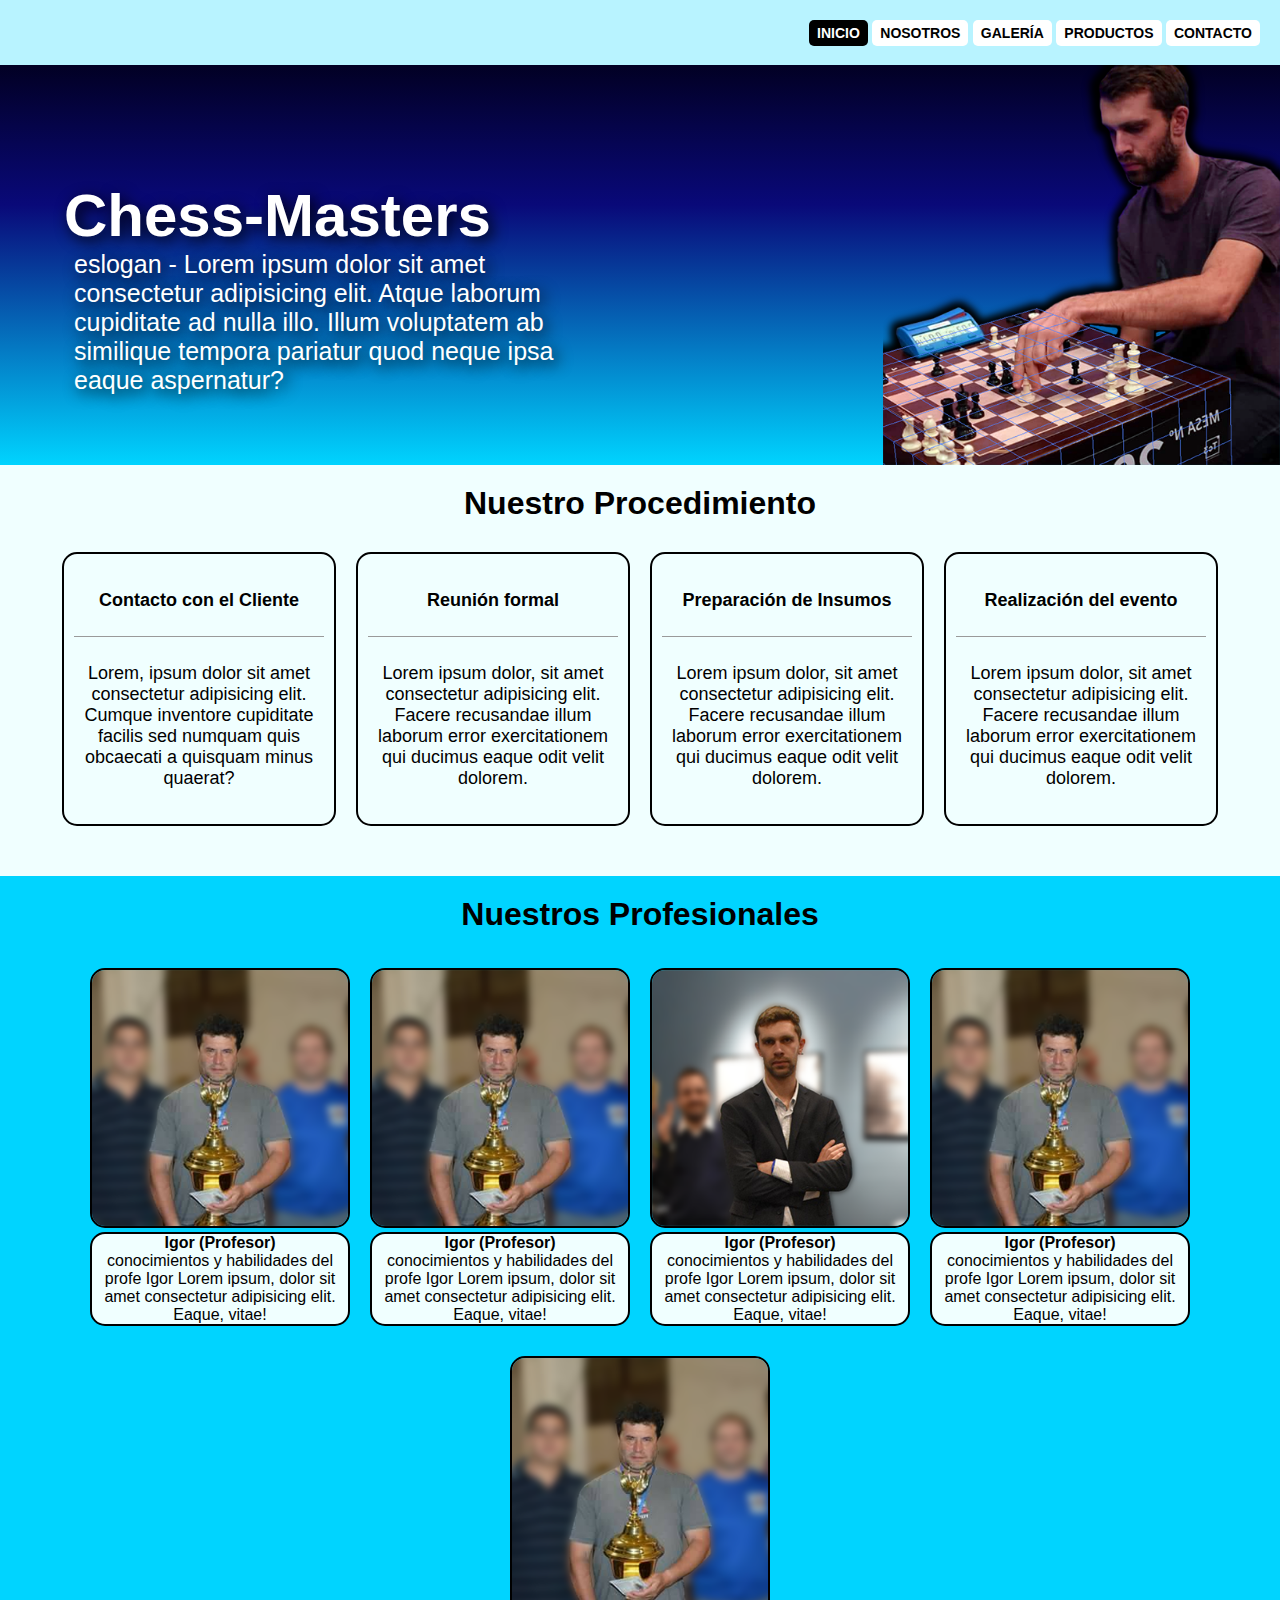
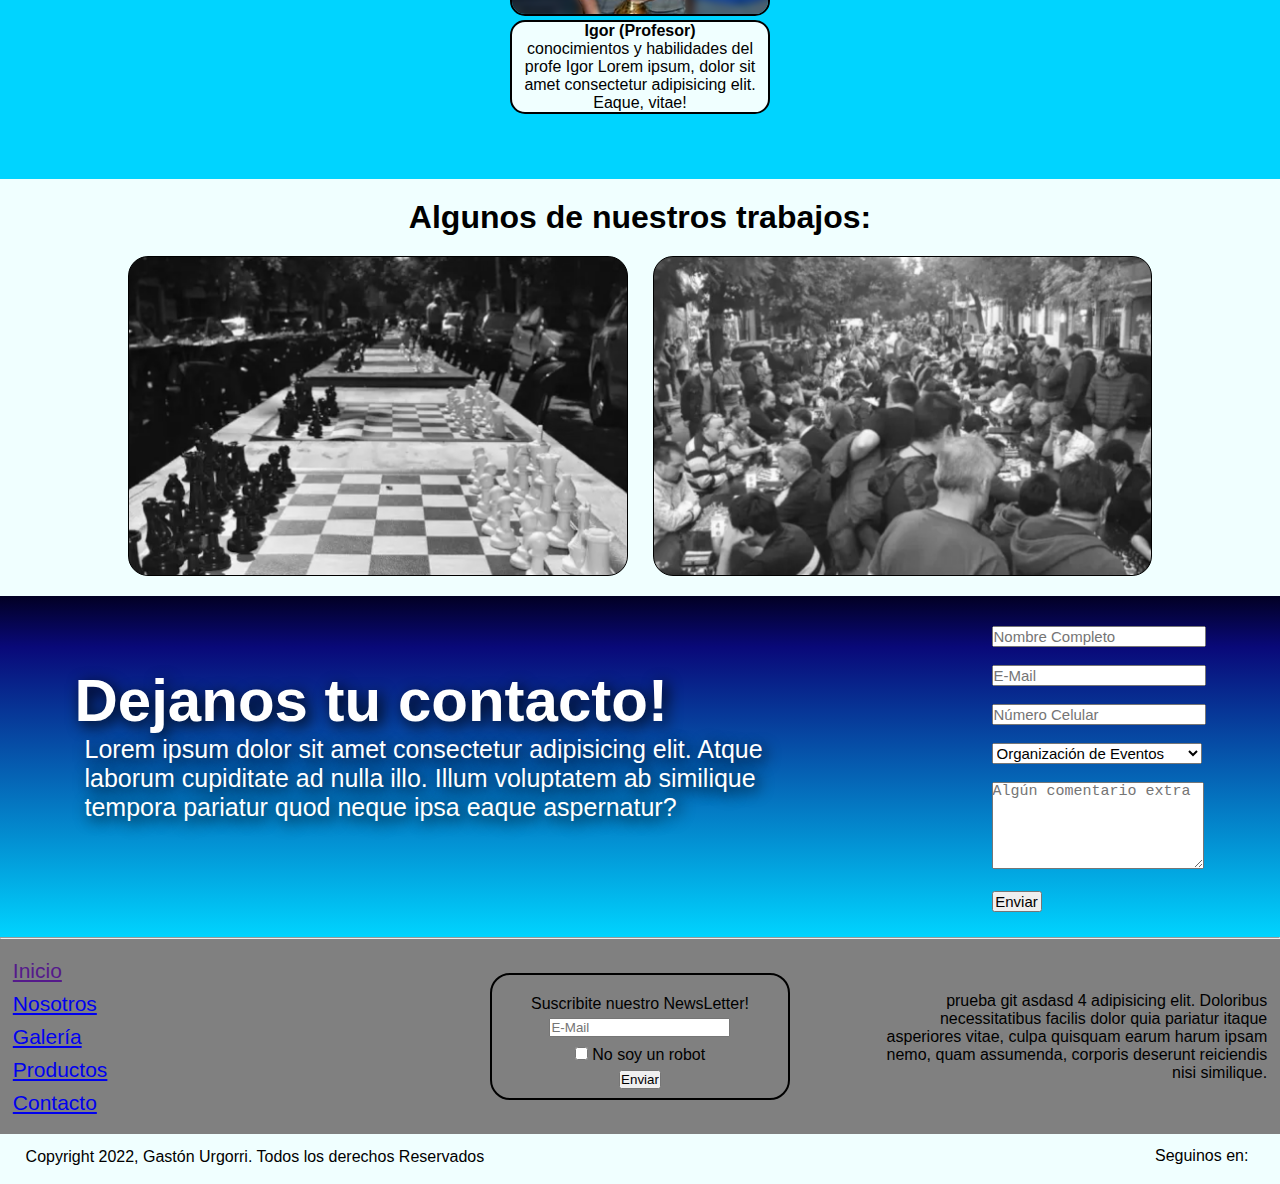
<file: index.html>
<!DOCTYPE html>
<html lang="es">
<head>
    <meta charset="UTF-8">
    <meta http-equiv="X-UA-Compatible" content="IE=edge">
    <meta name="viewport" content="width=device-width, initial-scale=1.0">
    <link rel="stylesheet" href="style.css">
    <link rel="stylesheet" href="https://cdnjs.cloudflare.com/ajax/libs/font-awesome/6.1.1/css/all.min.css" integrity="sha512-KfkfwYDsLkIlwQp6LFnl8zNdLGxu9YAA1QvwINks4PhcElQSvqcyVLLD9aMhXd13uQjoXtEKNosOWaZqXgel0g==" crossorigin="anonymous" referrerpolicy="no-referrer" />
    <title>Chess Masters - Insumos para Ajedrecistas</title>    
</head>
<body>
    <nav>
        <div class="social">
            <a href="https://instagram.com/chessmasters" target="_blank"><i class="fa-brands fa-instagram-square"></i></a>
            <a href="https://twitter.com/chessmasters" target="_blank"><i class="fa-brands fa-twitter-square"></i></a>
            <a href="https://facebook.com/chessmasters" target="_blank"><i class="fa-brands fa-facebook-square"></i></a>
        </div>
        <div class="links">
            <ul>
                <li class="selected">
                    <a href="">Inicio</a>
                </li>
                <li>
                    <a href="pages/nosotros.html">Nosotros</a>
                </li>
                <li>
                    <a href="pages/galeria.html">Galería</a>
                </li>
                <li>
                    <a href="pages/productos.html">Productos</a>
                </li>
                <li>
                    <a href="pages/contacto.html">Contacto</a>
                </li>
            </ul>
        </div>
        <div class="linksmobile">
            <i class="fa-solid fa-bars"></i>
        </div>
    </nav>
    <header class="hindex">
        <div class="title">
            <h1>Chess-Masters</h1>
            <p>eslogan - Lorem ipsum dolor sit amet consectetur adipisicing elit. Atque laborum cupiditate ad nulla illo. Illum voluptatem ab similique tempora pariatur quod neque ipsa eaque aspernatur?</p>
        </div>
        <div class="img">

        </div>
    </header>
    <section id="procedimiento">
        <h2>Nuestro Procedimiento</h2>
        <ul type="square">
            <li><i class="fa-solid fa-address-card"></i><p class="title">Contacto con el Cliente</p><hr><p class="detail">Lorem, ipsum dolor sit amet consectetur adipisicing elit. Cumque inventore cupiditate facilis sed numquam quis obcaecati a quisquam minus quaerat?</p></li>
            <i class="fa-solid fa-angle-right"></i>
            <li><i class="fa-solid fa-people-group"></i><p class="title">Reunión formal</p><hr><p class="detail">Lorem ipsum dolor, sit amet consectetur adipisicing elit. Facere recusandae illum laborum error exercitationem qui ducimus eaque odit velit dolorem.</p></li>
            <i class="fa-solid fa-angle-right"></i>
            <li><i class="fa-solid fa-gear"></i><p class="title">Preparación de Insumos</p><hr><p class="detail">Lorem ipsum dolor, sit amet consectetur adipisicing elit. Facere recusandae illum laborum error exercitationem qui ducimus eaque odit velit dolorem.</p></li>
            <i class="fa-solid fa-angle-right"></i>
            <li><i class="fa-solid fa-calendar-check"></i><p class="title">Realización del evento</p><hr><p class="detail">Lorem ipsum dolor, sit amet consectetur adipisicing elit. Facere recusandae illum laborum error exercitationem qui ducimus eaque odit velit dolorem.</p></li>
        </ul>
    </section>
    <section id="profesionales">
        <h2>Nuestros Profesionales</h2>
        <div class="profes">
            <div class="profe">
                <div class="pics">
                    <img src="assets/img/p-marcelo.png" alt="Profesional Pepe">
                </div>
                <div class="names">
                    <h4>Igor (Profesor)</h4>
                    <p>conocimientos y habilidades del profe Igor Lorem ipsum, dolor sit amet consectetur adipisicing elit. Eaque, vitae!</p>
                </div>
            </div>
            <div class="profe">
                <div class="pics">
                    <img src="assets/img/p-marcelo.png" alt="Profesional Pepe">
                </div>
                <div class="names">
                    <h4>Igor (Profesor)</h4>
                    <p>conocimientos y habilidades del profe Igor Lorem ipsum, dolor sit amet consectetur adipisicing elit. Eaque, vitae!</p>
                </div>
            </div>
            <div class="profe">
                <div class="pics">
                    <img src="assets/img/p-igor.png" alt="Profesional Igor">
                </div>
                <div class="names">
                    <h4>Igor (Profesor)</h4>
                    <p>conocimientos y habilidades del profe Igor Lorem ipsum, dolor sit amet consectetur adipisicing elit. Eaque, vitae!</p>
                </div>
            </div>
            <div class="profe">
                <div class="pics">
                    <img src="assets/img/p-marcelo.png" alt="Profesional Pepe">
                </div>
                <div class="names">
                    <h4>Igor (Profesor)</h4>
                    <p>conocimientos y habilidades del profe Igor Lorem ipsum, dolor sit amet consectetur adipisicing elit. Eaque, vitae!</p>
                </div>
            </div>
            <div class="profe">
                <div class="pics">
                    <img src="assets/img/p-marcelo.png" alt="Profesional Pepe">
                </div>
                <div class="names">
                    <h4>Igor (Profesor)</h4>
                    <p>conocimientos y habilidades del profe Igor Lorem ipsum, dolor sit amet consectetur adipisicing elit. Eaque, vitae!</p>
                </div>
            </div>
    </div>
    </section>
    <section id="trabajos">
        <h2>Algunos de nuestros trabajos:</h2>
        <div class="wrapper">
            <div class="trab0">
            </div>
            <div class="trab1">
            </div>
        </div>
    </section>
    <section class="contacto">
        <div class="left">
            <h3>Dejanos tu contacto!</h3>
            <p>Lorem ipsum dolor sit amet consectetur adipisicing elit. Atque laborum cupiditate ad nulla illo. Illum voluptatem ab similique tempora pariatur quod neque ipsa eaque aspernatur?</p>
        </div>
        <div class="right">
            <form action="contactoindex.php" method="post" enctype="text/plain">
                <input type="text" name="name" placeholder="Nombre Completo" required>
                <br><br>
                <input type="email" name="mail" placeholder="E-Mail" required>
                <br><br>
                <input type="number" name="celu" placeholder="Número Celular" required>
                <br><br>
                <select name="servicio" required>
                    <option value="eventos">Organización de Eventos</option>
                    <option value="equipos">Equipamiento Profesional</option>
                    <option value="profe">Profesor Particular</option>
                </select>
                <br><br>
                <textarea name="" id="" cols="21" rows="5" placeholder="Algún comentario extra" required></textarea>
                <br><br>
                <input type="submit" value="Enviar">
            </form>
        </div>
    </section>
    <hr>
    <footer>
        <section class="top">
            <div class="left">
                <a href="">Inicio</a><br>
                <a href="pages/nosotros.html">Nosotros</a><br>
                <a href="pages/galeria.html">Galería</a><br>
                <a href="pages/productos.html">Productos</a><br>
                <a href="pages/contacto.html">Contacto</a><br>
            </div>    
            <div class="mid">
                <a>Suscribite nuestro NewsLetter!</a><br>
                <form action="newsletter.php" method="post" enctype="text/plain">
                    <input type="email" name="mail" placeholder="E-Mail" required>
                    <br>
                    <input type="checkbox">
                    <label for="">No soy un robot</label>
                    <br>
                    <input type="submit" value="Enviar">
                </form>
            </div>
            <div class="right">
                <p>prueba git asdasd 4 adipisicing elit. Doloribus necessitatibus facilis dolor quia pariatur itaque asperiores vitae, culpa quisquam earum harum ipsam nemo, quam assumenda, corporis deserunt reiciendis nisi similique.</p>
            </div>  
        </section>
        <section class="bottom">
            <div class="left">     
                <p>Copyright 2022, Gastón Urgorri. Todos los derechos Reservados</p>
            </div> 
            <div class="right"> 
                <p>Seguinos en:</p>
                <a href="https://instagram.com/chessmasters" target="_blank"><i class="fa-brands fa-instagram-square"></i></a>
                <a href="https://twitter.com/chessmasters" target="_blank"><i class="fa-brands fa-twitter-square"></i></a>
                <a href="https://facebook.com/chessmasters" target="_blank"><i class="fa-brands fa-facebook-square"></i></a>
            </div> 
        </section> 
    </footer>
</body>
</html>
</file>
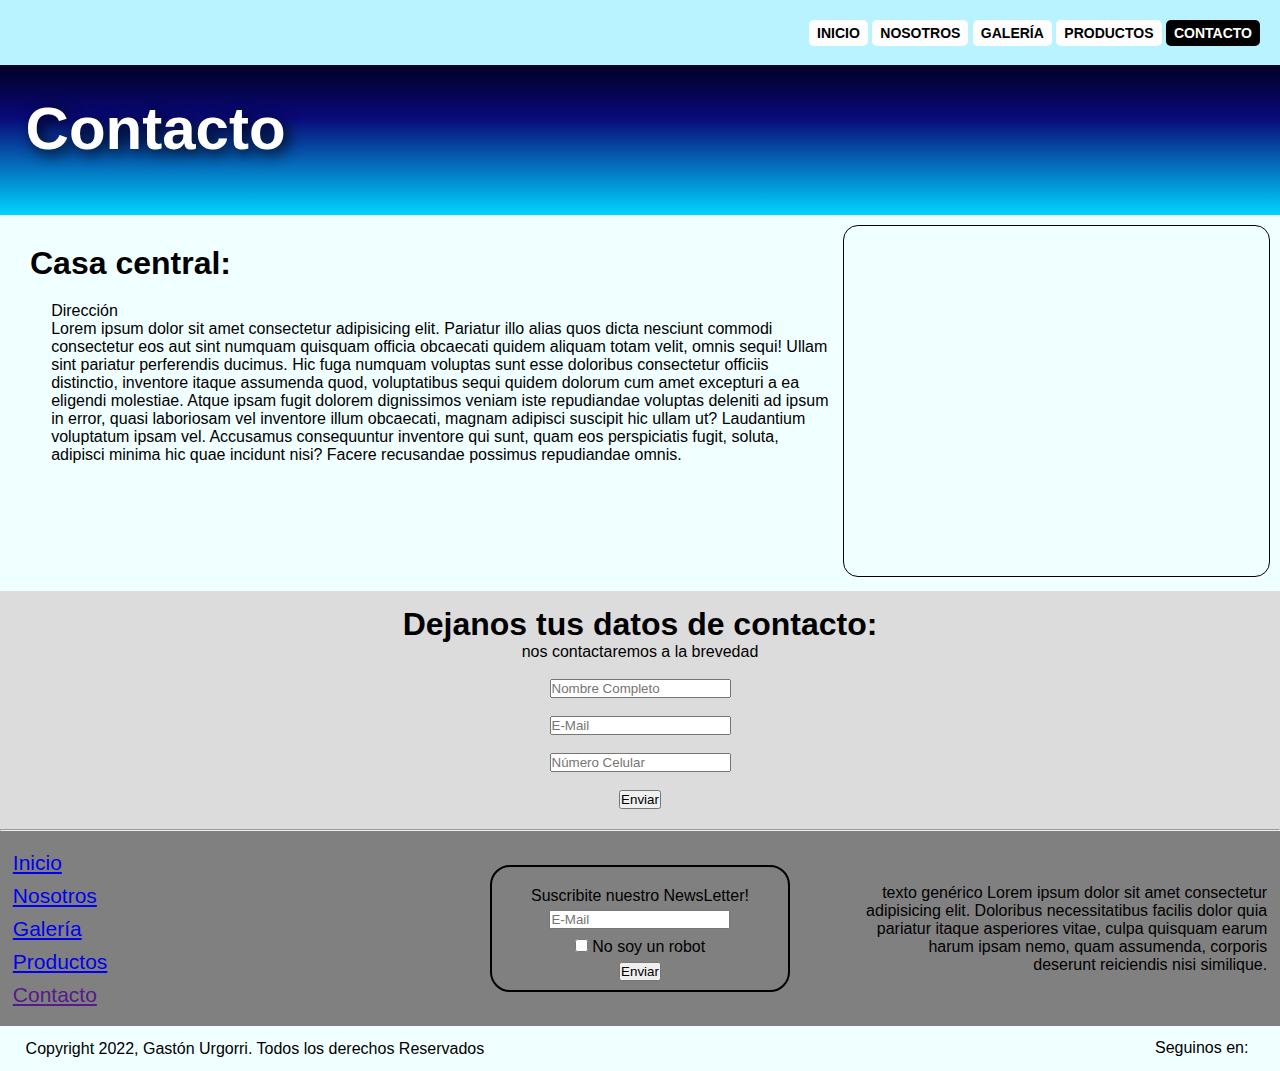
<file: pages/contacto.html>
<!DOCTYPE html>
<html lang="en">
<head>
    <meta charset="UTF-8">
    <meta http-equiv="X-UA-Compatible" content="IE=edge">
    <meta name="viewport" content="width=device-width, initial-scale=1.0">
    <link rel="stylesheet" href="../style.css">
    <link rel="stylesheet" href="https://cdnjs.cloudflare.com/ajax/libs/font-awesome/6.1.1/css/all.min.css" integrity="sha512-KfkfwYDsLkIlwQp6LFnl8zNdLGxu9YAA1QvwINks4PhcElQSvqcyVLLD9aMhXd13uQjoXtEKNosOWaZqXgel0g==" crossorigin="anonymous" referrerpolicy="no-referrer" />
    <title>Contacto - Chess Masters</title>
</head>
<body>
    <nav>
        <div class="social">
            <a href="https://instagram.com/chessmasters" target="_blank"><i class="fa-brands fa-instagram-square"></i></a>
            <a href="https://twitter.com/chessmasters" target="_blank"><i class="fa-brands fa-twitter-square"></i></a>
            <a href="https://facebook.com/chessmasters" target="_blank"><i class="fa-brands fa-facebook-square"></i></a>
        </div>
        <div class="links">
            <ul>
                <li>
                    <a href="../index.html">Inicio</a>
                </li>
                <li>
                    <a href="nosotros.html">Nosotros</a>
                </li>
                <li>
                    <a href="galeria.html">Galería</a>
                </li>
                <li>
                    <a href="productos.html">Productos</a>
                </li>
                <li class="selected">
                    <a href="">Contacto</a>
                </li>
            </ul>
        </div>
        <div class="linksmobile">
            <i class="fa-solid fa-bars"></i>
        </div>
    </nav>
    <header class="hpages">
        <div>
            <h1>Contacto</h1>
        </div>
    </header>
    <section class="contactomap">
        <div class="left">
            <h2>Casa central:</h2>
            <p>Dirección <br> Lorem ipsum dolor sit amet consectetur adipisicing elit. Pariatur illo alias quos dicta nesciunt commodi consectetur eos aut sint numquam quisquam officia obcaecati quidem aliquam totam velit, omnis sequi! Ullam sint pariatur perferendis ducimus. Hic fuga numquam voluptas sunt esse doloribus consectetur officiis distinctio, inventore itaque assumenda quod, voluptatibus sequi quidem dolorum cum amet excepturi a ea eligendi molestiae. Atque ipsam fugit dolorem dignissimos veniam iste repudiandae voluptas deleniti ad ipsum in error, quasi laboriosam vel inventore illum obcaecati, magnam adipisci suscipit hic ullam ut? Laudantium voluptatum ipsam vel. Accusamus consequuntur inventore qui sunt, quam eos perspiciatis fugit, soluta, adipisci minima hic quae incidunt nisi? Facere recusandae possimus repudiandae omnis.
            </p>
        </div>
        <div class="right">
            <iframe width="425" height="350" frameborder="0" scrolling="no" marginheight="0" marginwidth="0" src="https://www.openstreetmap.org/export/embed.html?bbox=-58.409151434898384%2C-34.60494543074749%2C-58.40207040309907%2C-34.60089200872979&amp;layer=mapnik" style="border: 1px solid black"></iframe>
        </div>
    </section>
    <section class="contactopage">
        <div class="left">
            <h2>Dejanos tus datos de contacto:</h2>
            <p>nos contactaremos a la brevedad</p><br>
        </div>
        <div class="right">
            <form action="contactopage.php" method="post" enctype="text/plain">
                <input type="text" name="name" placeholder="Nombre Completo" required>
                <br><br>
                <input type="email" name="mail" placeholder="E-Mail" required>
                <br><br>
                <input type="number" name="celu" placeholder="Número Celular" required>
                <br><br>
                <input type="submit" value="Enviar">
            </form>
        </div>
    </section>
    <hr>
    <footer>
        <section class="top">
            <div class="left">
                <a href="../index.html">Inicio</a><br>
                <a href="nosotros.html">Nosotros</a><br>
                <a href="galeria.html">Galería</a><br>
                <a href="productos.html">Productos</a><br>
                <a href="">Contacto</a><br>
            </div>    
            <div class="mid">
                <a>Suscribite nuestro NewsLetter!</a><br>
                <form action="newsletter.php" method="post" enctype="text/plain">
                    <input type="email" name="mail" placeholder="E-Mail" required>
                    <br>
                    <input type="checkbox">
                    <label for="">No soy un robot</label>
                    <br>
                    <input type="submit" value="Enviar">
                </form>
            </div>
            <div class="right">
                <p>texto genérico Lorem ipsum dolor sit amet consectetur adipisicing elit. Doloribus necessitatibus facilis dolor quia pariatur itaque asperiores vitae, culpa quisquam earum harum ipsam nemo, quam assumenda, corporis deserunt reiciendis nisi similique.</p>
            </div>  
        </section>
        <section class="bottom">
            <div class="left">     
                <p>Copyright 2022, Gastón Urgorri. Todos los derechos Reservados</p>
            </div> 
            <div class="right"> 
                <p>Seguinos en:</p>
                <a href="https://instagram.com/chessmasters" target="_blank"><i class="fa-brands fa-instagram-square"></i></a>
                <a href="https://twitter.com/chessmasters" target="_blank"><i class="fa-brands fa-twitter-square"></i></a>
                <a href="https://facebook.com/chessmasters" target="_blank"><i class="fa-brands fa-facebook-square"></i></a>
            </div> 
        </section> 
    </footer>   
</body>
</html>
</file>
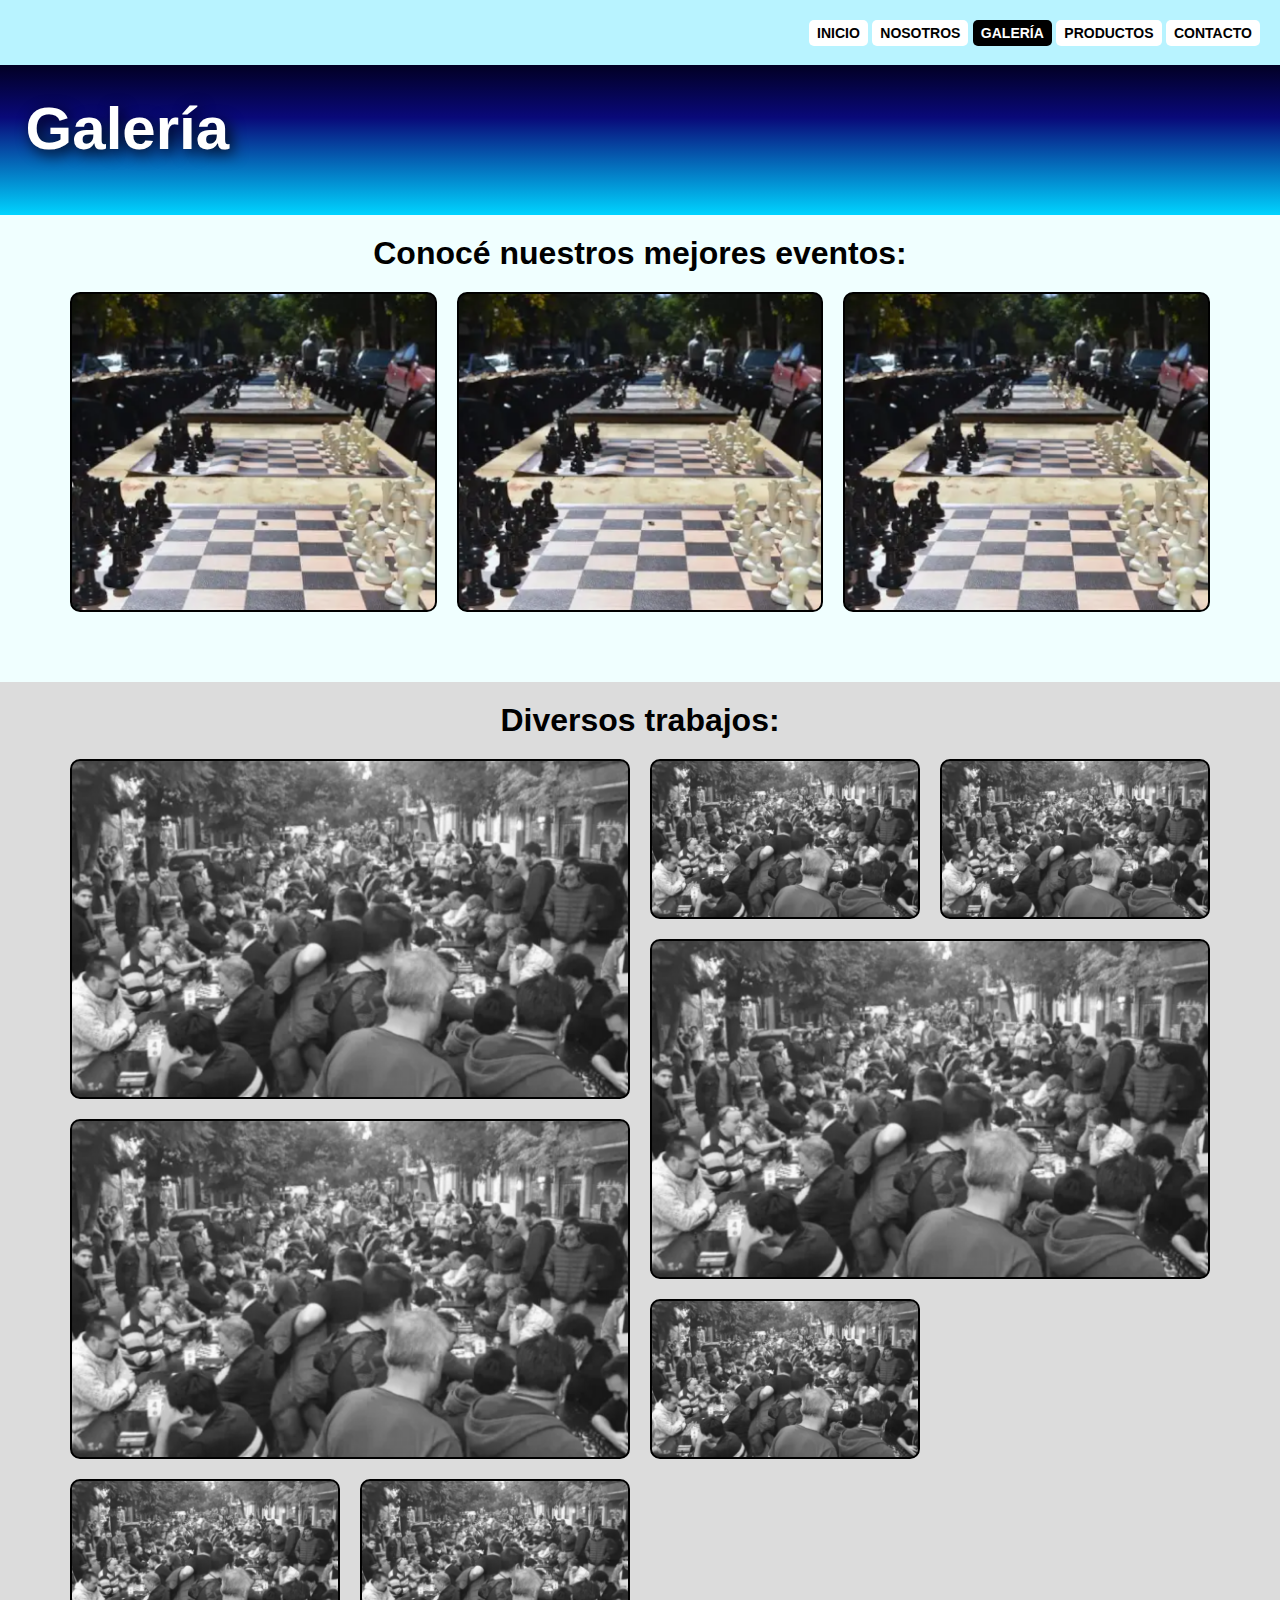
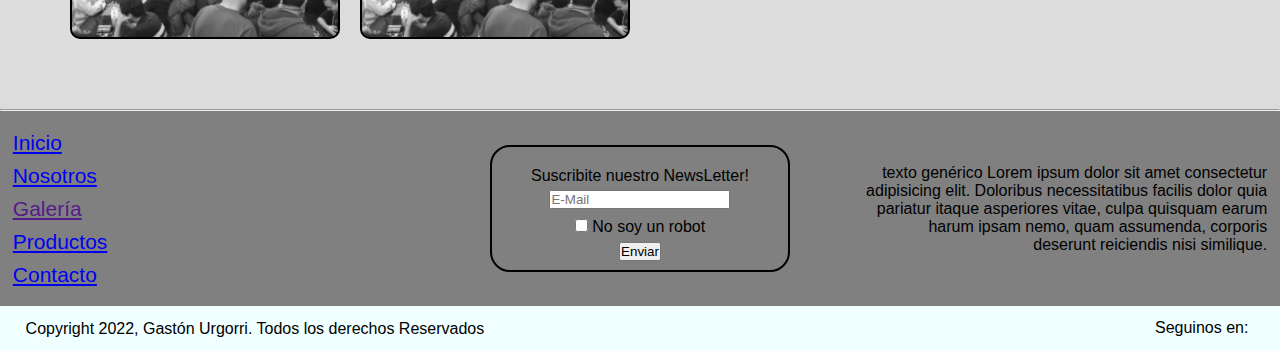
<file: pages/galeria.html>
<!DOCTYPE html>
<html lang="en">
<head>
    <meta charset="UTF-8">
    <meta http-equiv="X-UA-Compatible" content="IE=edge">
    <meta name="viewport" content="width=device-width, initial-scale=1.0">
    <link rel="stylesheet" href="../style.css">
    <link rel="stylesheet" href="https://cdnjs.cloudflare.com/ajax/libs/font-awesome/6.1.1/css/all.min.css" integrity="sha512-KfkfwYDsLkIlwQp6LFnl8zNdLGxu9YAA1QvwINks4PhcElQSvqcyVLLD9aMhXd13uQjoXtEKNosOWaZqXgel0g==" crossorigin="anonymous" referrerpolicy="no-referrer" />
    <title>Galería - Chess Masters</title>
</head>
<body>
    <nav>
        <div class="social">
            <a href="https://instagram.com/chessmasters" target="_blank"><i class="fa-brands fa-instagram-square"></i></a>
            <a href="https://twitter.com/chessmasters" target="_blank"><i class="fa-brands fa-twitter-square"></i></a>
            <a href="https://facebook.com/chessmasters" target="_blank"><i class="fa-brands fa-facebook-square"></i></a>
        </div>
        <div class="links">
            <ul>
                <li>
                    <a href="../index.html">Inicio</a>
                </li>
                <li>
                    <a href="nosotros.html">Nosotros</a>
                </li>
                <li class="selected">
                    <a href="">Galería</a>
                </li>
                <li>
                    <a href="productos.html">Productos</a>
                </li>
                <li>
                    <a href="contacto.html">Contacto</a>
                </li>
            </ul>
        </div>
        <div class="linksmobile">
            <i class="fa-solid fa-bars"></i>
        </div>
    </nav>
    <header class="hpages">
        <div>
            <h1>Galería</h1>
        </div>
    </header>
    <div class="galeria1">
        <h2>Conocé nuestros mejores eventos:</h2>
        <section class="galeriatop">
            <div class="img0">
            </div>
            <div class="img1">
            </div>
            <div class="img2">
            </div>    
        </section>
    </div>
    <div class="galeria2">
        <h2>Diversos trabajos:</h2>
        <section class="galeriabot">
            <div class="img0">
            </div>
            <div class="img1">
            </div>
            <div class="img2">
            </div>
            <div class="img3">
            </div>
            <div class="img4">
            </div>
            <div class="img5">
            </div>
            <div class="img6">
            </div>
            <div class="img7">
            </div>
        </section>  
    </div>
    <hr>
    <footer>
        <section class="top">
            <div class="left">
                <a href="../index.html">Inicio</a><br>
                <a href="nosotros.html">Nosotros</a><br>
                <a href="">Galería</a><br>
                <a href="productos.html">Productos</a><br>
                <a href="contacto.html">Contacto</a><br>
            </div>    
            <div class="mid">
                <a>Suscribite nuestro NewsLetter!</a><br>
                <form action="newsletter.php" method="post" enctype="text/plain">
                    <input type="email" name="mail" placeholder="E-Mail" required>
                    <br>
                    <input type="checkbox">
                    <label for="">No soy un robot</label>
                    <br>
                    <input type="submit" value="Enviar">
                </form>
            </div>
            <div class="right">
                <p>texto genérico Lorem ipsum dolor sit amet consectetur adipisicing elit. Doloribus necessitatibus facilis dolor quia pariatur itaque asperiores vitae, culpa quisquam earum harum ipsam nemo, quam assumenda, corporis deserunt reiciendis nisi similique.</p>
            </div>  
        </section>
        <section class="bottom">
            <div class="left">     
                <p>Copyright 2022, Gastón Urgorri. Todos los derechos Reservados</p>
            </div> 
            <div class="right"> 
                <p>Seguinos en:</p>
                <a href="https://instagram.com/chessmasters" target="_blank"><i class="fa-brands fa-instagram-square"></i></a>
                <a href="https://twitter.com/chessmasters" target="_blank"><i class="fa-brands fa-twitter-square"></i></a>
                <a href="https://facebook.com/chessmasters" target="_blank"><i class="fa-brands fa-facebook-square"></i></a>
            </div> 
        </section> 
    </footer>
</body>
</html>
</file>
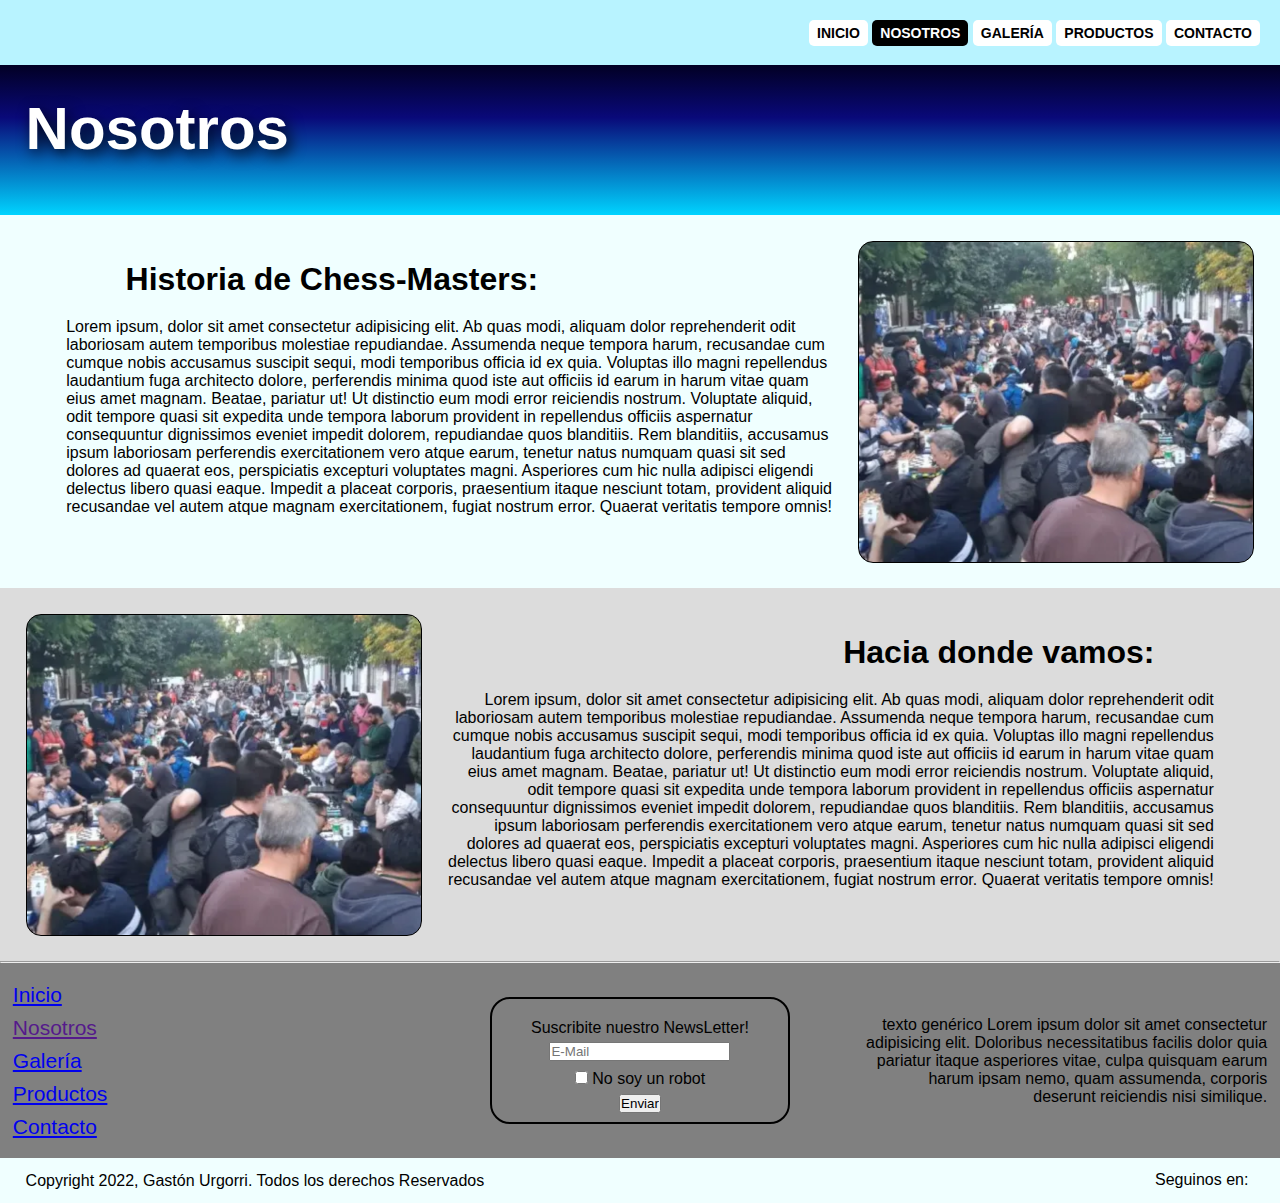
<file: pages/nosotros.html>
<!DOCTYPE html>
<html lang="en">
<head>
    <meta charset="UTF-8">
    <meta http-equiv="X-UA-Compatible" content="IE=edge">
    <meta name="viewport" content="width=device-width, initial-scale=1.0">
    <link rel="stylesheet" href="../style.css">
    <link rel="stylesheet" href="https://cdnjs.cloudflare.com/ajax/libs/font-awesome/6.1.1/css/all.min.css" integrity="sha512-KfkfwYDsLkIlwQp6LFnl8zNdLGxu9YAA1QvwINks4PhcElQSvqcyVLLD9aMhXd13uQjoXtEKNosOWaZqXgel0g==" crossorigin="anonymous" referrerpolicy="no-referrer" />
    <title>Nosotros - Chess Masters</title>
</head>
<body>
    <nav>
        <div class="social">
            <a href="https://instagram.com/chessmasters" target="_blank"><i class="fa-brands fa-instagram-square"></i></a>
            <a href="https://twitter.com/chessmasters" target="_blank"><i class="fa-brands fa-twitter-square"></i></a>
            <a href="https://facebook.com/chessmasters" target="_blank"><i class="fa-brands fa-facebook-square"></i></a>
        </div>
        <div class="links">
            <ul>
                <li>
                    <a href="../index.html">Inicio</a>
                </li>
                <li class="selected">
                    <a href="">Nosotros</a>
                </li>
                <li>
                    <a href="galeria.html">Galería</a>
                </li>
                <li>
                    <a href="productos.html">Productos</a>
                </li>
                <li>
                    <a href="contacto.html">Contacto</a>
                </li>
            </ul>
        </div>
        <div class="linksmobile">
            <i class="fa-solid fa-bars"></i>
        </div>
    </nav>
    <header class="hpages">
        <div>
            <h1>Nosotros</h1>
        </div>
    </header>
    <section class="historia">
        <div class="left">
            <h2>Historia de Chess-Masters:</h2>
            <p>Lorem ipsum, dolor sit amet consectetur adipisicing elit. Ab quas modi, aliquam dolor reprehenderit odit laboriosam autem temporibus molestiae repudiandae. Assumenda neque tempora harum, recusandae cum cumque nobis accusamus suscipit sequi, modi temporibus officia id ex quia. Voluptas illo magni repellendus laudantium fuga architecto dolore, perferendis minima quod iste aut officiis id earum in harum vitae quam eius amet magnam. Beatae, pariatur ut! Ut distinctio eum modi error reiciendis nostrum. Voluptate aliquid, odit tempore quasi sit expedita unde tempora laborum provident in repellendus officiis aspernatur consequuntur dignissimos eveniet impedit dolorem, repudiandae quos blanditiis. Rem blanditiis, accusamus ipsum laboriosam perferendis exercitationem vero atque earum, tenetur natus numquam quasi sit sed dolores ad quaerat eos, perspiciatis excepturi voluptates magni. Asperiores cum hic nulla adipisci eligendi delectus libero quasi eaque. Impedit a placeat corporis, praesentium itaque nesciunt totam, provident aliquid recusandae vel autem atque magnam exercitationem, fugiat nostrum error. Quaerat veritatis tempore omnis!
            </p>
        </div>
        <div class="right">
        </div>
    </section>
    <section class="vamos">
        <div class="left">
            <h2>Hacia donde vamos:</h2>
            <p>Lorem ipsum, dolor sit amet consectetur adipisicing elit. Ab quas modi, aliquam dolor reprehenderit odit laboriosam autem temporibus molestiae repudiandae. Assumenda neque tempora harum, recusandae cum cumque nobis accusamus suscipit sequi, modi temporibus officia id ex quia. Voluptas illo magni repellendus laudantium fuga architecto dolore, perferendis minima quod iste aut officiis id earum in harum vitae quam eius amet magnam. Beatae, pariatur ut! Ut distinctio eum modi error reiciendis nostrum. Voluptate aliquid, odit tempore quasi sit expedita unde tempora laborum provident in repellendus officiis aspernatur consequuntur dignissimos eveniet impedit dolorem, repudiandae quos blanditiis. Rem blanditiis, accusamus ipsum laboriosam perferendis exercitationem vero atque earum, tenetur natus numquam quasi sit sed dolores ad quaerat eos, perspiciatis excepturi voluptates magni. Asperiores cum hic nulla adipisci eligendi delectus libero quasi eaque. Impedit a placeat corporis, praesentium itaque nesciunt totam, provident aliquid recusandae vel autem atque magnam exercitationem, fugiat nostrum error. Quaerat veritatis tempore omnis!
            </p>
        </div>
        <div class="right">
        </div>
    </section>
    <hr>
    <footer>
        <section class="top">
            <div class="left">
                <a href="../index.html">Inicio</a><br>
                <a href="">Nosotros</a><br>
                <a href="galeria.html">Galería</a><br>
                <a href="productos.html">Productos</a><br>
                <a href="contacto.html">Contacto</a><br>
            </div>    
            <div class="mid">
                <a>Suscribite nuestro NewsLetter!</a><br>
                <form action="newsletter.php" method="post" enctype="text/plain">
                    <input type="email" name="mail" placeholder="E-Mail" required>
                    <br>
                    <input type="checkbox">
                    <label for="">No soy un robot</label>
                    <br>
                    <input type="submit" value="Enviar">
                </form>
            </div>
            <div class="right">
                <p>texto genérico Lorem ipsum dolor sit amet consectetur adipisicing elit. Doloribus necessitatibus facilis dolor quia pariatur itaque asperiores vitae, culpa quisquam earum harum ipsam nemo, quam assumenda, corporis deserunt reiciendis nisi similique.</p>
            </div>  
        </section>
        <section class="bottom">
            <div class="left">     
                <p>Copyright 2022, Gastón Urgorri. Todos los derechos Reservados</p>
            </div> 
            <div class="right"> 
                <p>Seguinos en:</p>
                <a href="https://instagram.com/chessmasters" target="_blank"><i class="fa-brands fa-instagram-square"></i></a>
                <a href="https://twitter.com/chessmasters" target="_blank"><i class="fa-brands fa-twitter-square"></i></a>
                <a href="https://facebook.com/chessmasters" target="_blank"><i class="fa-brands fa-facebook-square"></i></a>
            </div> 
        </section> 
    </footer>  
</body>
</html>
</file>
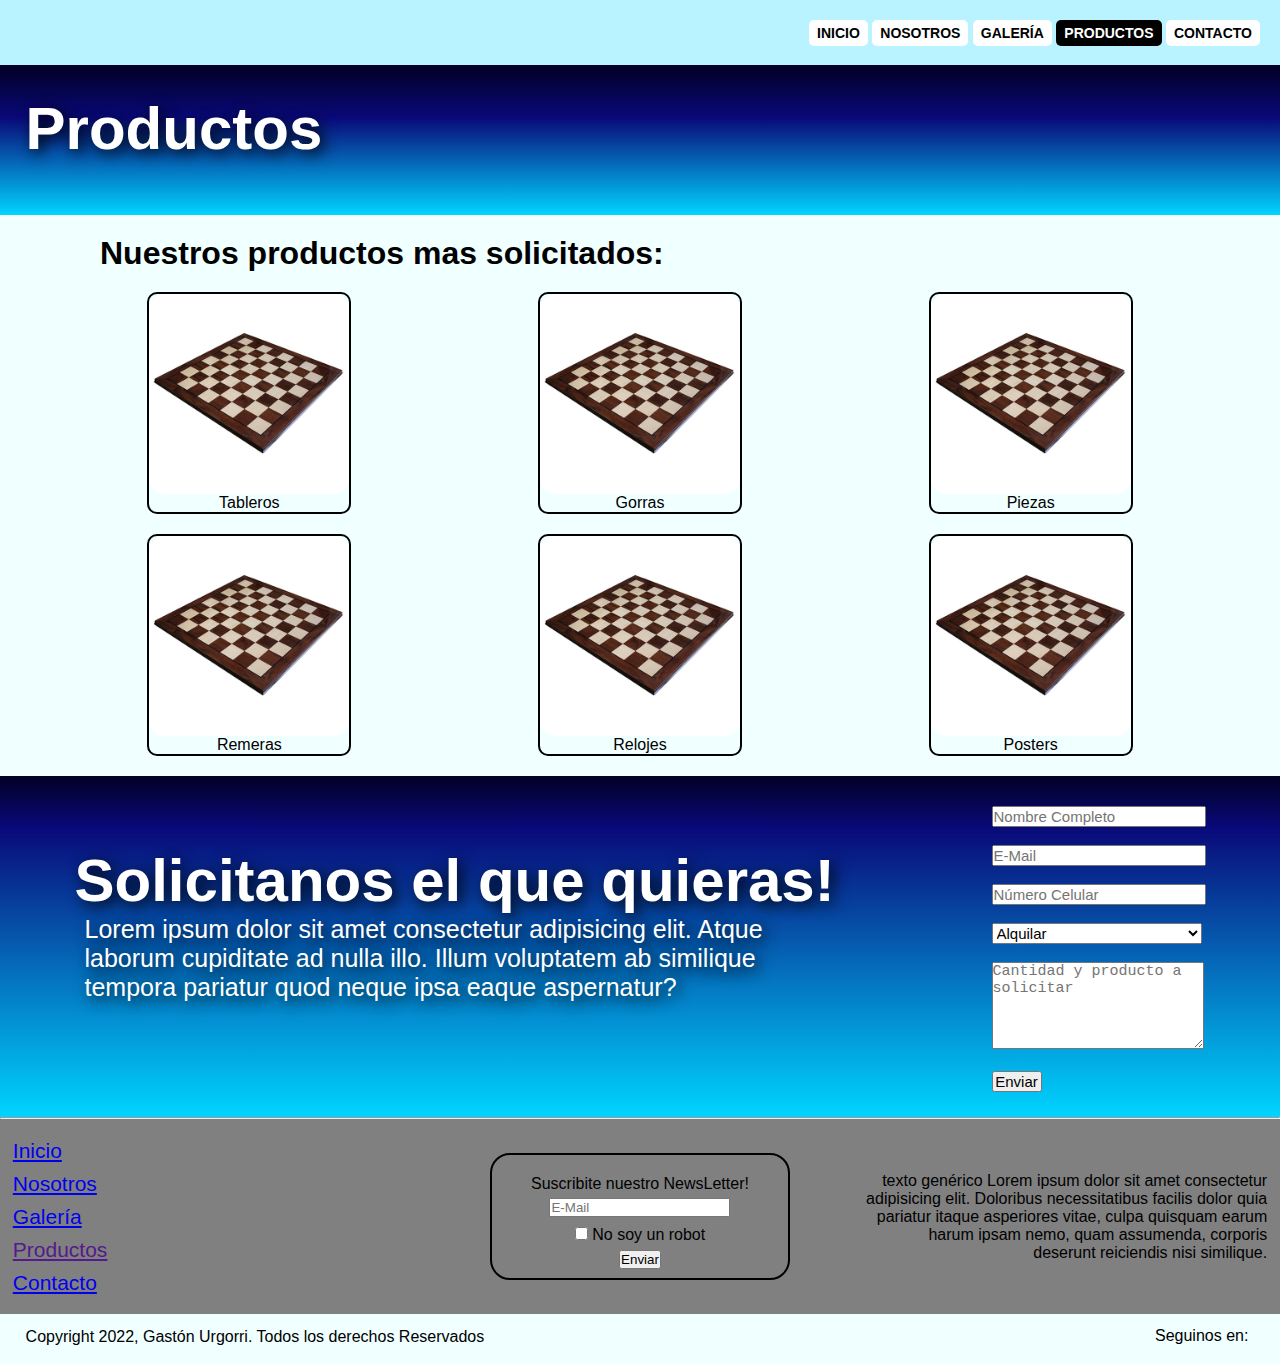
<file: pages/productos.html>
<!DOCTYPE html>
<html lang="en">
<head>
    <meta charset="UTF-8">
    <meta http-equiv="X-UA-Compatible" content="IE=edge">
    <meta name="viewport" content="width=device-width, initial-scale=1.0">
    <link rel="stylesheet" href="../style.css">
    <link rel="stylesheet" href="https://cdnjs.cloudflare.com/ajax/libs/font-awesome/6.1.1/css/all.min.css" integrity="sha512-KfkfwYDsLkIlwQp6LFnl8zNdLGxu9YAA1QvwINks4PhcElQSvqcyVLLD9aMhXd13uQjoXtEKNosOWaZqXgel0g==" crossorigin="anonymous" referrerpolicy="no-referrer" />
    <title>Productos - Chess Masters</title>
</head>
<body>
    <nav>
        <div class="social">
            <a href="https://instagram.com/chessmasters" target="_blank"><i class="fa-brands fa-instagram-square"></i></a>
            <a href="https://twitter.com/chessmasters" target="_blank"><i class="fa-brands fa-twitter-square"></i></a>
            <a href="https://facebook.com/chessmasters" target="_blank"><i class="fa-brands fa-facebook-square"></i></a>
        </div>
        <div class="links">
            <ul>
                <li>
                    <a href="../index.html">Inicio</a>
                </li>
                <li>
                    <a href="nosotros.html">Nosotros</a>
                </li>
                <li>
                    <a href="galeria.html">Galería</a>
                </li>
                <li class="selected">
                    <a href="">Productos</a>
                </li>
                <li>
                    <a href="contacto.html">Contacto</a>
                </li>
            </ul>
        </div>
        <div class="linksmobile">
            <i class="fa-solid fa-bars"></i>
        </div>
    </nav>
    <header class="hpages">
        <div>
            <h1>Productos</h1>
        </div>
    </header>
    <section class="productos">
        <h2>Nuestros productos mas solicitados:</h2>
        <div class="wrapper">
            <div class="prod0">
                <img src="../assets/img/pr-tableros.png">
                <p class="text">Tableros</p>
            </div>
            <div class="prod1">
                <img src="../assets/img/pr-tableros.png">
                <p class="text">Gorras</p>
            </div>
            <div class="prod2">
                <img src="../assets/img/pr-tableros.png">
                <p class="text">Piezas</p>
            </div>
            <div class="prod3">
                <img src="../assets/img/pr-tableros.png">
                <p class="text">Remeras</p>
            </div>
            <div class="prod4">
                <img src="../assets/img/pr-tableros.png">
                <p class="text">Relojes</p>
            </div>
            <div class="prod5">
                <img src="../assets/img/pr-tableros.png">
                <p class="text">Posters</p>
            </div>
        </div>
    </section>
    <section class="contacto">
        <div class="left">
            <h3>Solicitanos el que quieras!</h3>
            <p>Lorem ipsum dolor sit amet consectetur adipisicing elit. Atque laborum cupiditate ad nulla illo. Illum voluptatem ab similique tempora pariatur quod neque ipsa eaque aspernatur?</p>
        </div>
        <div class="right">
            <form action="contactoprods.php" method="post" enctype="text/plain">
                <input type="text" name="name" placeholder="Nombre Completo" required>
                <br><br>
                <input type="email" name="mail" placeholder="E-Mail" required>
                <br><br>
                <input type="number" name="celu" placeholder="Número Celular" required>
                <br><br>
                <select name="servicio" required>
                    <option value="eventos">Alquilar</option>
                    <option value="equipos">Comprar</option>
                </select>
                <br><br>
                <textarea name="" id="" cols="21" rows="5" placeholder="Cantidad y producto a solicitar" required></textarea>
                <br><br>
                <input type="submit" value="Enviar">
            </form>
        </div>
    </section>
    <hr>
    <footer>
        <section class="top">
            <div class="left">
                <a href="../index.html">Inicio</a><br>
                <a href="nosotros.html">Nosotros</a><br>
                <a href="galeria.html">Galería</a><br>
                <a href="">Productos</a><br>
                <a href="contacto.html">Contacto</a><br>
            </div>    
            <div class="mid">
                <a>Suscribite nuestro NewsLetter!</a><br>
                <form action="newsletter.php" method="post" enctype="text/plain">
                    <input type="email" name="mail" placeholder="E-Mail" required>
                    <br>
                    <input type="checkbox">
                    <label for="">No soy un robot</label>
                    <br>
                    <input type="submit" value="Enviar">
                </form>
            </div>
            <div class="right">
                <p>texto genérico Lorem ipsum dolor sit amet consectetur adipisicing elit. Doloribus necessitatibus facilis dolor quia pariatur itaque asperiores vitae, culpa quisquam earum harum ipsam nemo, quam assumenda, corporis deserunt reiciendis nisi similique.</p>
            </div>  
        </section>
        <section class="bottom">
            <div class="left">     
                <p>Copyright 2022, Gastón Urgorri. Todos los derechos Reservados</p>
            </div> 
            <div class="right"> 
                <p>Seguinos en:</p>
                <a href="https://instagram.com/chessmasters" target="_blank"><i class="fa-brands fa-instagram-square"></i></a>
                <a href="https://twitter.com/chessmasters" target="_blank"><i class="fa-brands fa-twitter-square"></i></a>
                <a href="https://facebook.com/chessmasters" target="_blank"><i class="fa-brands fa-facebook-square"></i></a>
            </div> 
        </section> 
    </footer>    
</body>
</html>
</file>
<file: style.css>
* {
    margin: 0;
    padding: 0;
}

@import url('https://fonts.googleapis.com/css2?family=Oswald:wght@443;500&family=Rubik:ital,wght@0,400;0,500;1,400&display=swap');

body {
    font-family: "Rubik", sans-serif;
    background-color: azure;
}

h1 {
    font-size: 60px;
    color: white;
    font-family: "Oswald", sans-serif;
}

h2 {
    text-align: center;
    font-weight: 700;
    padding: 20px;
    font-size: 32px;
}

h3 {
    font-size: 60px;
    color: white;
    font-family: "Oswald", sans-serif;
}

@media only screen and (max-device-width: 1065px) {
    .hindex .title {
        width:60%;
    }
    .hindex p {
        font-size: 25px;
    }
    .contacto .left p {
        font-size: 25px;
    }
}

@media only screen and (min-device-width: 1065px) {
    .hindex .title {
        width:40%;
    }
    .hindex p {
        font-size: 25px;
    }
    .contacto .left p {
        font-size: 25px;
    }
}

@media only screen and (max-device-width: 716px) {
    h1 {
        font-size: 40px;
    }

    h3 {
        font-size: 32px;
    }

    .hindex .title {
        width:auto;
    }
    .hindex p {
        width:90%;
        font-size: 20px;
    }
    .contacto .left p {
        font-size: 20px;
    }
}

nav {
    height: 65px;
    background-color: #b8f3ff;
}

nav .social {
    padding-top: 17px;
    display: inline-block;
    text-align: center;
    padding-left: 20px;
}

nav .links {
    padding-top: 20px;
    display: inline-block;
    position: absolute;
    text-align: center;
    left: auto;
    right: 0px;
    padding-right: 20px;
}

nav .linksmobile {
    position: absolute;
    padding-top: 17px;
    display: none;
    text-align: center;
    padding-right: 20px;
    left: auto;
    right: 0px;
}

@media only screen and (max-device-width: 659px) {
    nav .links {
        display: none;
    }
    nav .linksmobile {
        display: inline-block;
    }
}

nav li {
    display: inline-block;
    background-color: white;
    border-radius: 5px;
    padding: 4px 8px;
}



nav li:hover {
    outline:1px solid black;
}

nav li.selected  {
    display: inline-block;
    background-color: black;
    border-radius: 5px;
    padding: 4px 8px;
    outline:0px none;
}

nav li.selected:hover {
    opacity: 100%;
    cursor: default;
}

nav li a {
    text-align: center;
    text-transform: uppercase;
    text-decoration: none;
    font-weight: bold;
    font-size: 14px;
    color: black;
}

nav li.selected a {
    text-align: center;
    text-transform: uppercase;
    font-weight: bold;
    font-size: 14px;
    color: white;
}

nav li.selected a:hover {
    cursor: default;
}


nav img, footer .bottom img {
    width: 30px;
    height: 30px;
    padding-right: 5px;
}

nav i, footer .bottom i {
    font-size: 32px;
    color: black;
    padding-right: 2px;
    transition: all 1s;
}

nav i:hover, footer .bottom i:hover {
    opacity: 65%;
}

.hindex{
    background: rgb(2,0,36);
    background: linear-gradient(180deg, rgba(2,0,36,1) 0%, rgba(9,9,121,1) 35%, rgba(0,212,255,1) 100%);
    height: 400px;
    position: relative;
}

.hindex .title {
    position: absolute;
    top: 29%;
    left: 5%;
    text-shadow: 4px 4px 15px black;
}

.hindex .img {
    background-image: url(assets/img/igorhead.png);
    width: 100%;
    height: 100%;
    background-repeat: no-repeat;
    background-size: contain;
    background-position: right;
}

@media only screen and (max-device-width: 1080px) {
    .hindex .img {
        display: none;
    }
    }

.hindex p,.contacto p {
    padding-left: 10px;
    color: white;
    font-family: "Rubik", sans-serif;
}

#procedimiento {
    height: auto;
    margin-bottom: 40px;
}

#procedimiento ul {
    text-align: center;
    display: flex;
    justify-content: center;
    flex-wrap: wrap;
}

#procedimiento ul i {
    font-size: 55px;
    align-self: center;
}

@media only screen and (max-device-width: 1260px) {
    #procedimiento ul i {
        display: none;
    }
    #procedimiento li i {
        display: block;
    }
}

#procedimiento li {
    display: inline-grid;
    width: 250px;
    height: 250px;
    border: 2px solid black;
    padding: 10px;
    border-radius: 15px;
    margin: 10px 10px;
}

#procedimiento li i {
    font-size: 55px;
}

#procedimiento li hr {
    border-right:none;
    border-left:none;
    border-bottom:none;
}

#procedimiento li .title {
    text-align: center;
    font-size: 18px;
    font-weight: 600;
}

#procedimiento li .detail {
    font-size: 18px;
}

#profesionales {
    background-color:rgb(0 212 255); 
    height: auto;
    padding-bottom: 50px;
}

#profesionales .profes {
    display: flex;
    flex-wrap: wrap;
    align-content: center;
    justify-content: center;
}

#profesionales .profe {
    margin: 15px 5px;
}

@media only screen and (min-device-width: 1430px) 
{
    #profesionales .profe:hover 
    {
        transform: scale(1.1);
    }
    #profesionales .profe 
    {
        transform: scale(0.8);
        transition: all 1s;
    }
}

#profesionales .pics {
    text-align: center;
}

#profesionales .names {
    text-align: center;
    width: 256px;
    border: 2px solid black;
    margin: 0 auto;
    width: 256px;
    border-radius: 15px;
    background-color: azure;
}

#profesionales img{
    border: 2px solid black;
    margin-left: 5px;
    margin-right: 5px;
    width: 256px;
    border-radius: 15px;
}

#trabajos{
    padding: 0 10% 20px 10%;
}

#trabajos .wrapper{
    display: grid;
    grid-template-columns: repeat(2, 1fr);
    grid-template-rows: repeat(1, 1fr);
    grid-gap: 25px;
    height: 320px;
}

#trabajos .wrapper div{
    background-repeat: no-repeat;
    background-size: contain;
    background-position: center;
    background-size: cover;
    border-radius: 20px;
    border: 1px solid black;
    transition: all 1s;
    filter: grayscale(100%);
}

#trabajos .wrapper div:hover{
    filter: grayscale(0%);
    transform: scale(1.05);
}

#trabajos .trab0 {
    background-image: url(assets/img/t-0.png);
    grid-column: 1 / 2;
    grid-row: 1 / 2;
}

#trabajos .trab1 {
    background-image: url(assets/img/t-1.png);
    grid-column: 2 / 3;
    grid-row: 1 / 2;
}

#trabajos div {
    border-radius: 15px;
}

@media only screen and (max-device-width: 1080px) 
{
    #trabajos .wrapper{
        grid-template-columns: repeat(1, 1fr);
        grid-template-rows: repeat(2, 1fr);
        height: 800px;
    }    
    #trabajos .trab1 {
        grid-column: 1 / 2;
        grid-row: 2 / 3;
    }
}

@media only screen and (max-device-width: 650px) 
{
    #trabajos .wrapper{
        height: 400px;
    }
    #trabajos h2 {
        font-size: 21px;
    }
}

.contacto {
    background: rgb(2,0,36);
    background: linear-gradient(180deg, rgba(2,0,36,1) 0%, rgba(9,9,121,1) 15%, rgba(0,212,255,1) 100%);
    display: flex;
    flex-wrap: wrap;
    justify-content: space-around;
    padding-bottom: 25px;
}
.contacto .left {
    padding-top: 70px;
    width:60%;
    text-shadow: 4px 4px 15px black;
}
.contacto .right {
    padding-top: 30px;
}
.contacto input, textarea, select {
    width: 210px;
    font-size: 15px;
}
.contacto input[type=submit] {
    width: 50px;
}

@media only screen and (max-device-width: 1080px) {
.contacto {
        align-items: center;
        flex-direction: column;
            }
.contacto .left {
        text-align: center;
        width: 100%;
        }
}
    

footer .top {
    background-color: gray;
    display: grid;
    grid-template-columns: repeat(3, 1fr);
    grid-gap: 20px;
    padding: 15px 1%;
}

footer .top .left {
    font-size: 21px;
    line-height: 33px; 
    grid-column: 1 / 2;
}

footer .top .mid {
    text-align: center;
    width: 256px;
    border: 2px solid black;
    margin: auto auto;
    width: 256px;
    padding: 20px;
    height: 83px;
    border-radius: 20px;
    grid-column: 2 / 3;
}

footer .top .mid input {
    margin: 5px 0;
}

footer .top .right {
    grid-column: 3 / 4;
    text-align: right;
    margin: auto;
}


@media only screen and (max-device-width: 1023px) {
    footer .top {
        grid-template-columns: repeat(1, 1fr);
        grid-template-rows: repeat(3, 160px);
    }
    footer .top .left {
        grid-column: 1 / 2;
        grid-row: 1 / 2;
        text-align: center;
    }
    footer .top .mid {
        grid-column: 1 / 2;
        grid-row: 2 / 3;
    }
    footer .top .right {
        grid-column: 1 / 2;
        grid-row: 3 / 4;
        text-align: center;
        padding: 0 10%;
    }
}

footer .bottom {
    height: 45px;
    display: flex;
    flex-wrap: wrap;
    justify-content: space-between;
}

footer .bottom .left {
    padding-top: 14px;
    padding-left: 2%;
}

footer .bottom .right {
    padding-top: 7px;
    padding-right: 2%;   
}

footer .bottom .right p{
    display: inline-block;
    vertical-align: top;
    margin-top: 6px;
}

@media only screen and (max-device-width: 680px) {
    footer .bottom {
        justify-content: center;
        text-align: center;
    }
    footer .bottom .left {
        font-size: 12px;
    }
}

.hpages {
    background: rgb(2,0,36);
    background: linear-gradient(180deg, rgba(2,0,36,1) 0%, rgba(9,9,121,1) 35%, rgba(0,212,255,1) 100%);
    height: 150px;
    position: relative;
}

.hpages div {
    position: absolute;
    top: 19%;
    left: 2%;
    width:40%;
    text-shadow: 4px 4px 15px black;
}

.hpages p {
    padding-left: 10px;
    font-size: 25px;
    color: white;
    font-family: "Rubik", sans-serif;
}

.historia {
    display: grid;
    grid-template-columns: repeat(3, 1fr);
    grid-gap: 20px;
    padding: 2%;
}

.historia .left {
    grid-column: 1 / 3;
}

.historia .right {
    grid-column: 3 / 4;
    border-radius: 15px;
    background-image: url("./assets/img/t-1.png");
    background-size: cover;
    background-position: center;
    height: 320px;
    border: 1px solid black;
    transition: all 1s;
}

.historia .right:hover, .vamos .right:hover {
    transform: scale(1.05);
}

.historia h2 {
    padding-left: 100px;
    text-align: left;
}

.historia p {
    padding-left: 5%;
}

.vamos {
    background-color: gainsboro;
    display: grid;
    grid-template-columns: repeat(3, 1fr);
    grid-gap: 20px;
    padding: 2%;
}

.vamos h2 {
    padding-right: 100px;
    text-align: right;
}

.vamos p {
    text-align: right;
    padding-right: 5%;
}

.vamos .left {
    grid-column: 2 / 4;
}

.vamos .right {
    grid-column: 1 / 2;
    grid-row: 1 / 2;
    border-radius: 15px;
    background-image: url("./assets/img/t-1.png");
    background-size: cover;
    background-position: center;
    height: 320px;
    border: 1px solid black;
    transition: all 1s;
}

@media only screen and (max-device-width: 1023px) {
    .historia {
        grid-template-columns: repeat(1, 1fr);
        grid-template-rows: repeat(2, 2fr);
        align-items: center;
    }
    .vamos {
        grid-template-columns: repeat(1, 1fr);
        grid-template-rows: repeat(2, 2fr);
        align-items: center;
    }
    .historia .left {
        grid-column: 1 / 2;
        grid-row: 1 / 2;
    }
    .historia .right {
        grid-column: 1 / 2;
        grid-row: 2 / 3;
    }
    .vamos .left {
        grid-column: 1 / 2;
        grid-row: 1 / 2;
    }
    .vamos .right {
        grid-column: 1 / 2;
        grid-row: 2 / 3;
    }
    .historia p, .vamos p {
        padding: 0 5% ;
        font-size: 16px;
    }
    .historia h2, .vamos h2 {
        padding-left: 5% ;
        padding-right: 5% ;
        font-size: 21px;
    }
}

.galeriatop {
    display: grid;
    grid-template-columns: repeat(3, 1fr);
    grid-template-rows: repeat(1, 320px);
    grid-gap: 20px;
    padding: 0 70px;
    padding-bottom: 70px;
}

.galeriatop div{
    background-repeat: no-repeat;
    background-size: cover;
    background-position: center;
    border-radius: 10px;
    transition: all 1s;
    border: 2px solid black;
}

.galeriatop div:hover{
    transform: scale(1.05);
}

.galeriatop .img0 {
    background-image: url(./assets/img/t-0.png);
    grid-column: 1 / 2;
    grid-row: 1 / 2;
}

.galeriatop .img1 {
    background-image: url(./assets/img/t-0.png);
    grid-column: 2 / 3;
    grid-row: 1 / 2;
}

.galeriatop .img2 {
    background-image: url(./assets/img/t-0.png);
    grid-column: 3 / 4;
    grid-row: 1 / 2;
}

.galeria2{
    text-align: center;
    background-color: gainsboro;
}

.galeriabot {
    display: grid;
    grid-template-columns: repeat(5, 1fr);
    grid-template-rows: repeat(4, 160px);
    grid-gap: 20px;
    padding: 0 70px;
    padding-bottom: 70px;
}

.galeriabot div{
    background-repeat: no-repeat;
    background-size: cover;
    background-position: center;
    border-radius: 10px;
    transition: all 1s;
    border: 2px solid black;
    filter: grayscale(100%);
}

.galeriabot div:hover{
    transform: scale(1.05);
    filter: grayscale(0%);
}

.galeriabot .img0 {
    background-image: url(./assets/img/t-1.png);
    grid-column: 1 / 3;
    grid-row: 1 / 3;
}

.galeriabot .img1 {
    background-image: url(./assets/img/t-1.png);
    grid-column: 3 / 4;
    grid-row: 1 / 2;
}

.galeriabot .img2 {
    background-image: url(./assets/img/t-1.png);
    grid-column: 4 / 5;
    grid-row: 1 / 2;
}

.galeriabot .img3 {
    background-image: url(./assets/img/t-1.png);
    grid-column: 5 / 6;
    grid-row: 1 / 2;
}

.galeriabot .img4 {
    background-image: url(./assets/img/t-1.png);
    grid-column: 1 / 3;
    grid-row: 3 / 5;
}

.galeriabot .img5 {
    background-image: url(./assets/img/t-1.png);
    grid-column: 3 / 5;
    grid-row: 2 / 4;
}

.galeriabot .img6 {
    background-image: url(./assets/img/t-1.png);
    grid-column: 5 / 6;
    grid-row: 2 / 3;
}

.galeriabot .img7 {
    background-image: url(./assets/img/t-1.png);
    grid-column: 5 / 6;
    grid-row: 3 / 4;
}

@media only screen and (max-device-width: 1430px) 
{
    .galeriabot {
        grid-template-columns: repeat(4, 1fr);
        grid-template-rows: repeat(5, 160px);
    }
    .galeriabot .img3 {
        grid-column: 1 / 2;
        grid-row: 5 / 6;
    }
    .galeriabot .img6 {
        grid-column: 2 / 3;
        grid-row: 5 / 6;
    }
    .galeriabot .img7 {
        grid-column: 3 / 4;
        grid-row: 4 / 5;
    }
}

@media only screen and (max-device-width: 1080px) {
    .galeriatop {
        grid-template-columns: repeat(1, 1fr);
        grid-template-rows: repeat(3, 320px);
    }
    .galeriatop .img0 {
        background-image: url(./assets/img/t-0.png);
        grid-column: 1 / 2;
        grid-row: 1 / 2;
    }
    .galeriatop .img1 {
        background-image: url(./assets/img/t-0.png);
        grid-column: 1 / 2;
        grid-row: 2 / 3;
    }
    .galeriatop .img2 {
        background-image: url(./assets/img/t-0.png);
        grid-column: 1 / 2;
        grid-row: 3 / 4;
    }
    .galeriabot {
        grid-template-columns: repeat(3, 1fr);
        grid-template-rows: repeat(6, 160px);
    }
    .galeriabot .img3 {
        grid-column: 3 / 4;
        grid-row: 2 / 3;
    }
    .galeriabot .img6 {
        grid-column: 3 / 4;
        grid-row: 3 / 4;
    }
    .galeriabot .img7 {
        grid-column: 3 / 4;
        grid-row: 4 / 5;
    }
    .galeriabot .img2 {
        grid-column: 3 / 4;
        grid-row: 5 / 6;
    }
    .galeriabot .img5 {
        grid-column: 1 / 3;
        grid-row: 5 / 7;
    }
}

@media only screen and (max-device-width: 716px) {
    .galeriatop {
        padding: 0 20px;
        grid-gap: 10px;
        padding-bottom: 70px;
    }
    .galeriabot {
        grid-template-columns: repeat(2, 1fr);
        grid-template-rows: repeat(9, 160px);
        padding: 0 20px;
        grid-gap: 10px;
        padding-bottom: 70px;
    }
    .galeriabot .img0 {
        grid-column: 1 / 3;
        grid-row: 2 / 4;
    }
    .galeriabot .img1 {
        grid-column: 1 / 2;
        grid-row: 1 / 2;
    }
    .galeriabot .img2 {
        grid-column: 2 / 3;
        grid-row: 1 / 2;
    }
    .galeriabot .img4 {
        grid-column: 1 / 3;
        grid-row: 4 / 6;
    }
    .galeriabot .img6 {
        grid-column: 1 / 2;
        grid-row: 6 / 7;
    }
    .galeriabot .img7 {
        grid-column: 2 / 3;
        grid-row: 6 / 7;
    }
    .galeriabot .img5 {
        grid-column: 1 / 3;
        grid-row: 7 / 9;
    }
    .galeriabot .img3 {
        grid-column: 1 / 2;
        grid-row: 9 / 10;
    }
}

.productos {
    padding-bottom: 20px;
}

.productos h2 {
    padding-left: 100px;
    text-align: left;
}

.productos .wrapper {
    display: grid;
    grid-template-columns: repeat(3, 1fr);
    grid-template-rows: repeat(2, 1fr);
    grid-gap: 20px;
    padding: 0 5%;
    justify-items: center;
}

.productos .wrapper div {
    border-radius: 10px;
    transition: all 1s;
    border: 2px solid black;
    width: fit-content;
    height: fit-content;
    display: flex;
    flex-direction: column;
    align-items: center;
}

.productos .wrapper div:hover {
    transform: scale(1.1);
}

.productos .wrapper img {
    width: 200px;
    border-radius: 15px;
}

.productos .wrapper .prod0 {
    grid-column: 1 / 2;
    grid-row: 1 / 2;
}

.productos .wrapper .prod1 {
    grid-column: 2 / 3;
    grid-row: 1 / 2;
}

.productos .wrapper .prod2 {
    grid-column: 3 / 4;
    grid-row: 1 / 2;
}

.productos .wrapper .prod3 {
    grid-column: 1 / 2;
    grid-row: 2 / 3;
}

.productos .wrapper .prod4 {
    grid-column: 2 / 3;
    grid-row: 2 / 3;
}

.productos .wrapper .prod5 {
    grid-column: 3 / 4;
    grid-row: 2 / 3;
}

@media only screen and (max-device-width: 716px) {
    .productos .wrapper {
        grid-template-columns: repeat(1, 1fr);
        grid-template-rows: repeat(6, 1fr);
    }
    .productos .wrapper .prod0 {
        grid-column: 1 / 2;
        grid-row: 1 / 2;
    }
    .productos .wrapper .prod1 {
        grid-column: 1 / 2;
        grid-row: 2 / 3;
    }
    .productos .wrapper .prod2 {
        grid-column: 1 / 2;
        grid-row: 3 / 4;
    }
    .productos .wrapper .prod3 {
        grid-column: 1 / 2;
        grid-row: 4 / 5;
    }
    .productos .wrapper .prod4 {
        grid-column: 1 / 2;
        grid-row: 5 / 6;
    }
    .productos .wrapper .prod5 {
        grid-column: 1 / 2;
        grid-row: 6 / 7;
    }
    .productos h2 {
        padding-left: 0;
        padding-right: 0;
        text-align: center;
        font-size: 21px;
    }
}

.contactomap  {
    display: grid;
    grid-template-columns: repeat(3, 1fr);
    grid-gap: 10px;
    padding: 10px 10px;
    justify-items: center;
}

.contactomap .left {
    grid-column: 1 / 3;
}

.contactomap .right {
    grid-column: 3 / 4;
    transition: all 1s;
}

.contactomap .right:hover {
    transform: scale(1.05);
}

.contactomap h2 {
    text-align: left;
}

.contactomap p {
    padding-left: 5%;
}

.contactomap iframe {
    border-radius: 15px;
}

.contactopage {
    background-color: gainsboro;
    text-align: center;
    padding-bottom: 20px;
}

.contactopage h2 {
    padding: 15px 10px 0px 10px;
}

@media only screen and (max-device-width: 1023px) {
    .contactomap  {
        grid-template-columns: repeat(1, 1fr);
        grid-template-rows: repeat(2, 1fr);
    }
    .contactomap .left {
        grid-column: 1 / 2;
        grid-row: 1 / 2;
    } 
    .contactomap .right {
        grid-column: 1 / 2;
        grid-row: 2 / 3;
        width: 100%;
        height: 75%;
        padding-top: 20px;
    }
    .contactomap p {
        padding-right: 5%;
    }
    .contactomap h2 {
        font-size: 22px;
    }
    .contactomap iframe {
        width: 100%;
        height: 100%;
    }
    .contactopage h2 {
        font-size: 20px;
    }
}

/*prueba git*/
</file>
